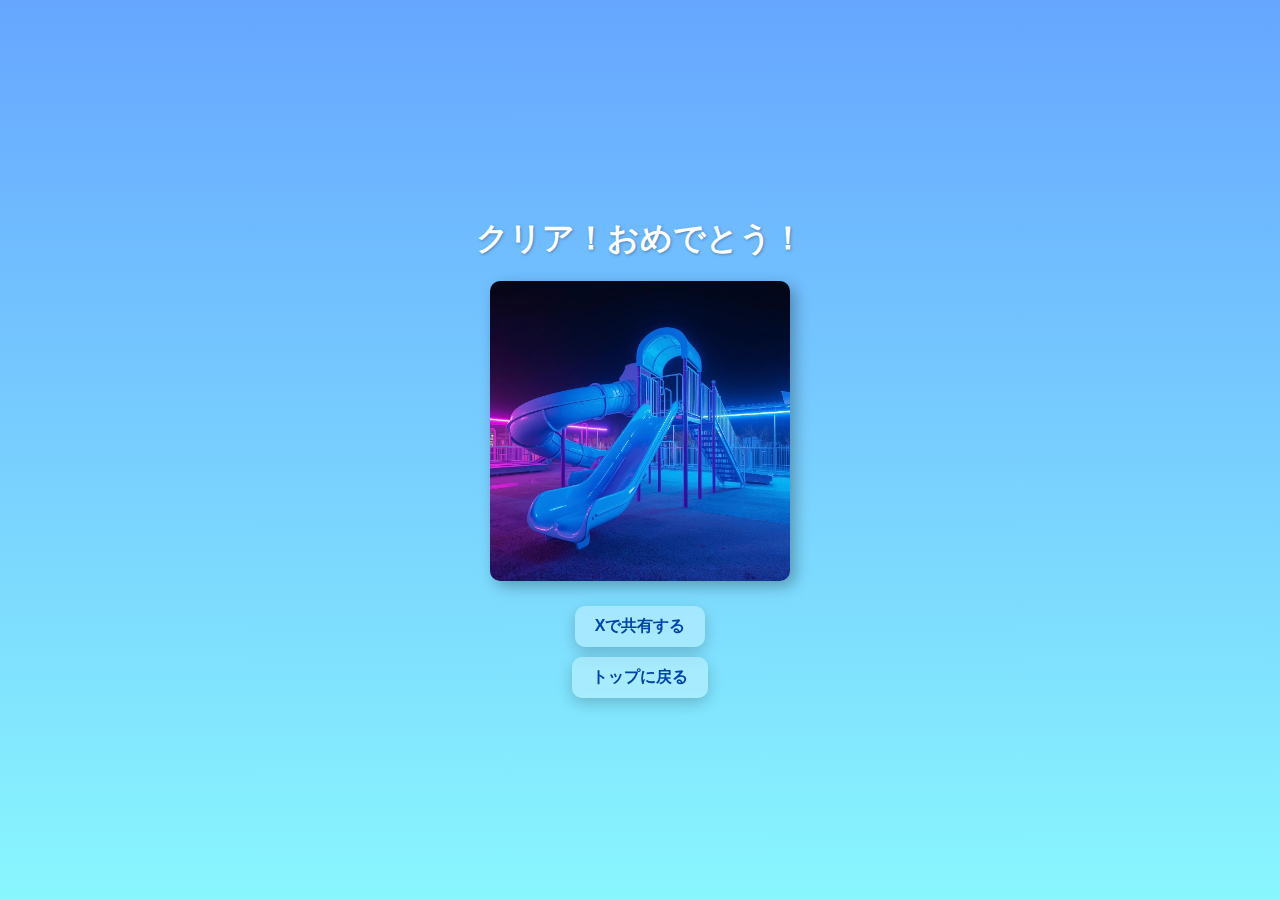
<file: clear.html>
<!DOCTYPE html>
<html lang="ja">
<head>
  <meta charset="UTF-8">
  <meta name="viewport" content="width=device-width, initial-scale=1.0">
  <title>クリア！</title>
  <link rel="stylesheet" href="style.css">
  <style>
    body {
      display: flex;
      flex-direction: column;
      align-items: center;
      justify-content: center;
      height: 100vh;
      background: linear-gradient(to bottom, #66a6ff, #89f7fe);
      font-family: 'Noto Sans JP', sans-serif;
      text-align: center;
    }
    h1 {
      color: #fff;
      text-shadow: 1px 1px 3px rgba(0,0,0,0.3);
      margin-bottom: 20px;
    }
    img {
      width: 300px;
      height: 300px;
      object-fit: cover;
      border-radius: 10px;
      box-shadow: 5px 5px 15px rgba(0,0,0,0.3);
      margin-bottom: 20px;
    }
    button {
      margin: 5px;
      padding: 10px 20px;
      border: none;
      border-radius: 10px;
      background: rgba(255,255,255,0.3);
      backdrop-filter: blur(5px);
      box-shadow: 0 5px 15px rgba(0,0,0,0.2);
      color: #0044aa;
      font-size: 16px;
      font-weight: bold;
      cursor: pointer;
      transition: all 0.2s ease;
    }
    button:hover {
      background: rgba(255,255,255,0.5);
      transform: translateY(-2px);
    }
  </style>
</head>
<body>
  <h1>クリア！おめでとう！</h1>
  <img id="clearImage" src="" alt="完成画像">

  <!-- X共有ボタン -->
  <button id="shareX">Xで共有する</button>
  <button onclick="location.href='index.html'">トップに戻る</button>
  <div id="confetti" class="confetti"></div>

  <script>
    // URLパラメータからレベル取得
    const params = new URLSearchParams(window.location.search);
    const level = params.get("level") || "easy"; // デフォルトは easy

    // 完成画像を設定
    const img = document.getElementById("clearImage");
    img.src = `images/${level}_images/${level}.jpg`;

    // コンフェッティアニメーション開始
    function startConfetti() {
      const container = document.createElement("div");
      container.className = "confetti-container";
      document.body.appendChild(container);

      const colors = ['#EF2964', '#00C09D', '#2D87B0', '#48485E','#EFFF1D'];
      const animations = ['slow', 'medium', 'fast'];

      const interval = setInterval(() => {
      const confetti = document.createElement("div");
      const size = Math.floor(Math.random() * 6) + 8; // 8〜14px
      const color = colors[Math.floor(Math.random() * colors.length)];
      const animation = animations[Math.floor(Math.random() * animations.length)];
      const left = Math.random() * 100; // 左幅%

      confetti.className = `confetti confetti--animation-${animation}`;
      confetti.style.width = `${size}px`;
      confetti.style.height = `${size * 0.6}px`;
      confetti.style.backgroundColor = color;
      confetti.style.left = `${left}vw`;

      container.appendChild(confetti);

    // 落下終了後削除
      setTimeout(() => confetti.remove(), 3500);
    }, 40);

    // 4秒後に生成停止
    setTimeout(() => {
      clearInterval(interval);
    }, 4000);
  }
    startConfetti();

    // X共有ボタン
    document.getElementById("shareX").addEventListener("click", () => {
      const text = encodeURIComponent(`スライドパズル 【${level}】 をクリアしました！🧩 #スライドパズル`);
      const url = encodeURIComponent(window.location.href);
      const shareUrl = `https://twitter.com/intent/tweet?text=${text}&url=${url}`;
      window.open(shareUrl, "_blank");
    });
  </script>
</body>
</html>
</file>
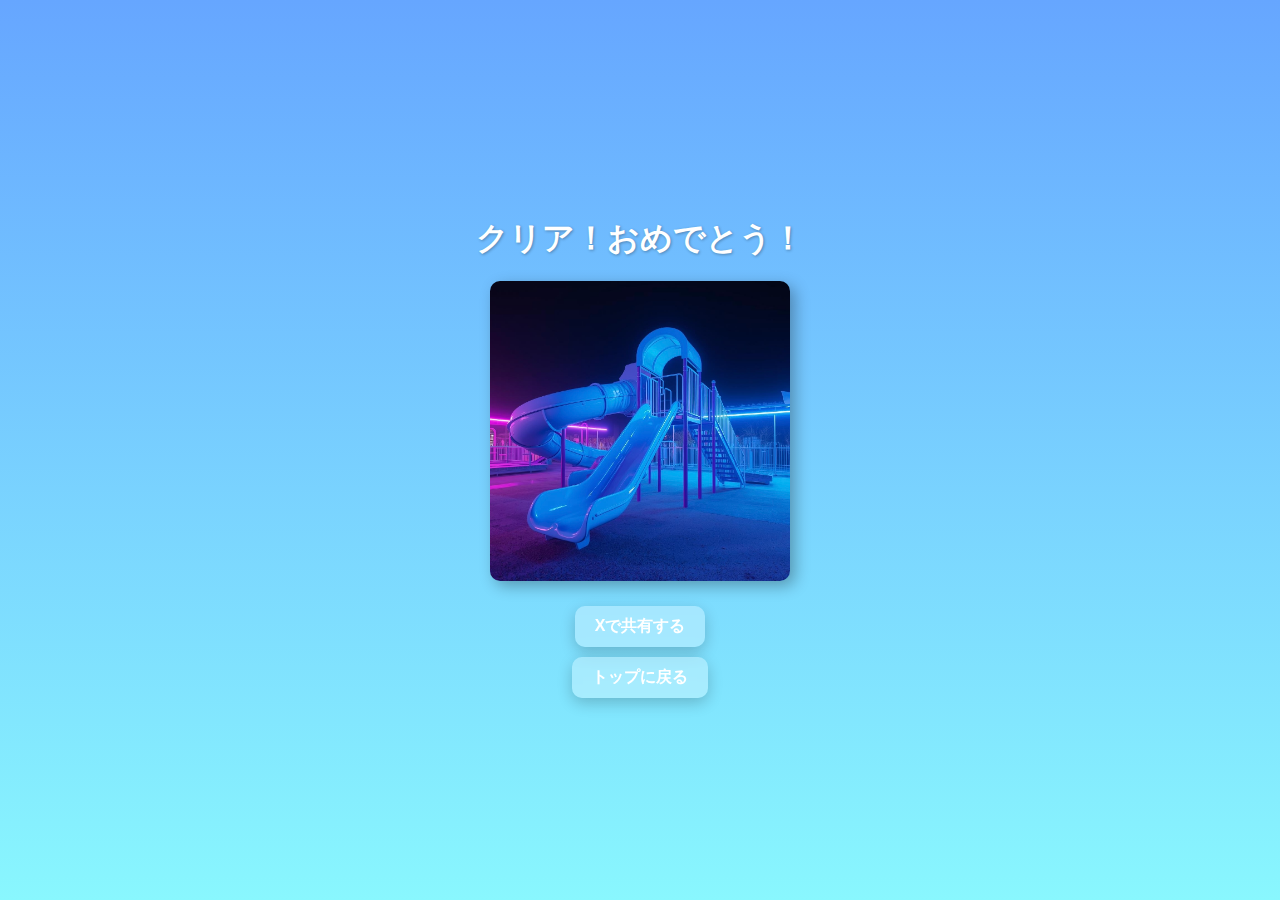
<file: public/clear.html>
<!DOCTYPE html>
<html lang="ja">
<head>
  <meta charset="UTF-8">
  <meta name="viewport" content="width=device-width, initial-scale=1.0">
  <title>クリア！</title>
  <link rel="stylesheet" href="style.css">
  <style>
    body {
      display: flex;
      flex-direction: column;
      align-items: center;
      justify-content: center;
      height: 100vh;
      background: linear-gradient(to bottom, #66a6ff, #89f7fe);
      font-family: 'Noto Sans JP', sans-serif;
      text-align: center;
    }
    h1 {
      color: #fff;
      text-shadow: 1px 1px 3px rgba(0,0,0,0.3);
      margin-bottom: 20px;
    }
    img {
      width: 300px;
      height: 300px;
      object-fit: cover;
      border-radius: 10px;
      box-shadow: 5px 5px 15px rgba(0,0,0,0.3);
      margin-bottom: 20px;
    }
    button {
      margin: 5px;
      padding: 10px 20px;
      border: none;
      border-radius: 10px;
      background: rgba(255,255,255,0.3);
      backdrop-filter: blur(5px);
      box-shadow: 0 5px 15px rgba(0,0,0,0.2);
      color: #fff;
      font-size: 16px;
      cursor: pointer;
      transition: all 0.2s ease;
    }
    button:hover {
      background: rgba(255,255,255,0.5);
      transform: translateY(-2px);
    }
  </style>
</head>
<body>
  <h1>クリア！おめでとう！</h1>
  <img id="clearImage" src="" alt="完成画像">

  <!-- X共有ボタン -->
  <button id="shareX">Xで共有する</button>
  <button onclick="location.href='index.html'">トップに戻る</button>
  <div id="confetti" class="confetti"></div>

  <script>
    // URLパラメータからレベル取得
    const params = new URLSearchParams(window.location.search);
    const level = params.get("level") || "easy"; // デフォルトは easy

    // 完成画像を設定
    const img = document.getElementById("clearImage");
    img.src = `images/${level}_images/${level}.jpg`;

    // コンフェッティアニメーション開始
    function startConfetti() {
      const container = document.createElement("div");
      container.className = "confetti-container";
      document.body.appendChild(container);

      const colors = ['#EF2964', '#00C09D', '#2D87B0', '#48485E','#EFFF1D'];
      const animations = ['slow', 'medium', 'fast'];

      const interval = setInterval(() => {
      const confetti = document.createElement("div");
      const size = Math.floor(Math.random() * 6) + 8; // 8〜14px
      const color = colors[Math.floor(Math.random() * colors.length)];
      const animation = animations[Math.floor(Math.random() * animations.length)];
      const left = Math.random() * 100; // 左幅%

      confetti.className = `confetti confetti--animation-${animation}`;
      confetti.style.width = `${size}px`;
      confetti.style.height = `${size * 0.6}px`;
      confetti.style.backgroundColor = color;
      confetti.style.left = `${left}vw`;

      container.appendChild(confetti);

    // 落下終了後削除
      setTimeout(() => confetti.remove(), 3500);
    }, 40);

    // 4秒後に生成停止
    setTimeout(() => {
      clearInterval(interval);
    }, 4000);
  }
    startConfetti();

    // X共有ボタン
    document.getElementById("shareX").addEventListener("click", () => {
      const text = encodeURIComponent(`スライドパズル (${level}) をクリアしました！ #スライドパズル`);
      const url = encodeURIComponent(window.location.href);
      const shareUrl = `https://twitter.com/intent/tweet?text=${text}&url=${url}`;
      window.open(shareUrl, "_blank");
    });
  </script>
</body>
</html>
</file>
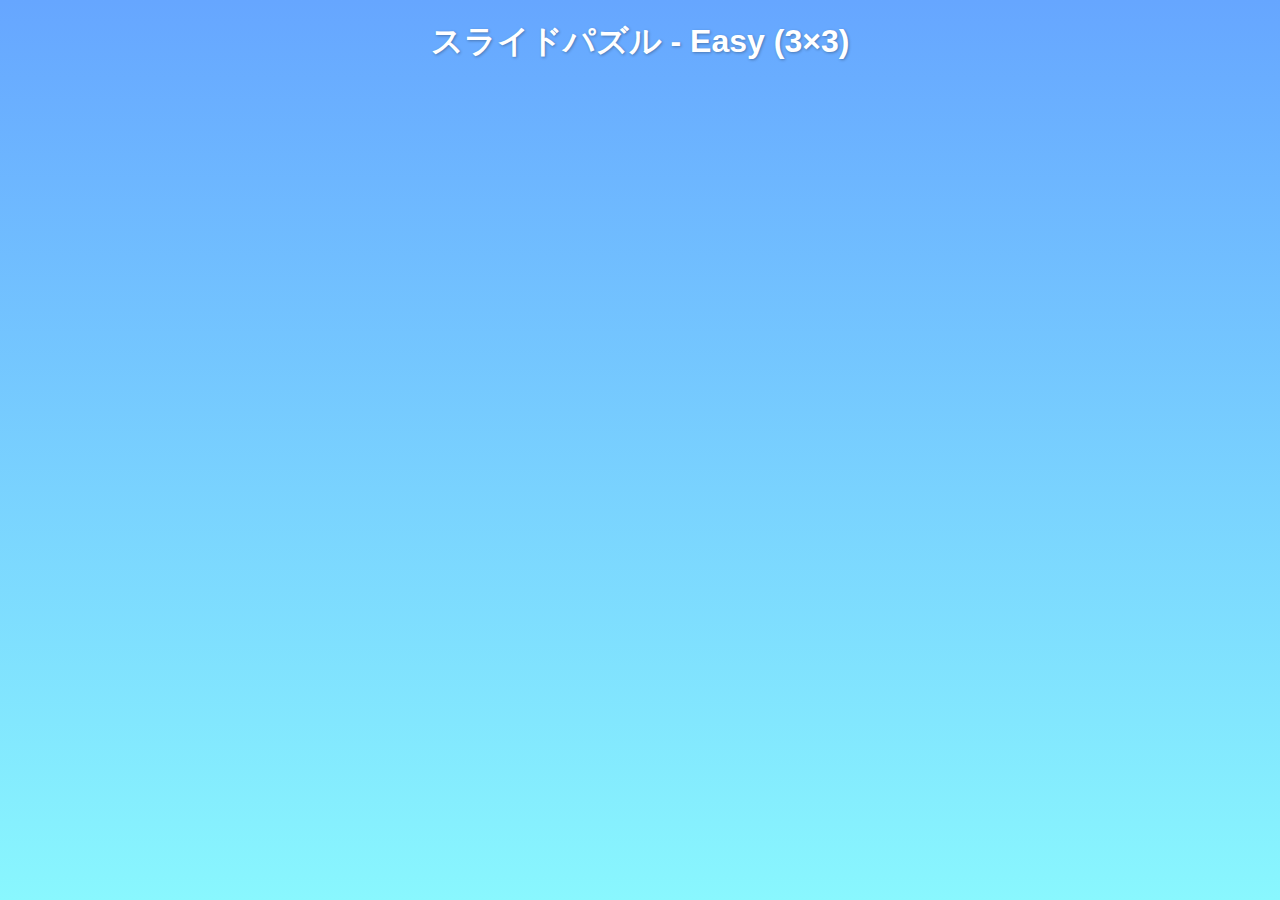
<file: public/easy.html>
<!DOCTYPE html>
<html lang="ja">
<head>
<meta charset="UTF-8">
<meta name="viewport" content="width=device-width, initial-scale=1.0">
<title>スライドパズル - Easy</title>
<link rel="stylesheet" href="style.css">
</head>
<body>
<h1 style="text-align:center">スライドパズル - Easy (3×3)</h1>

<table id="table"></table>

<script src="easy.js"></script>
</body>
</html>
</file>
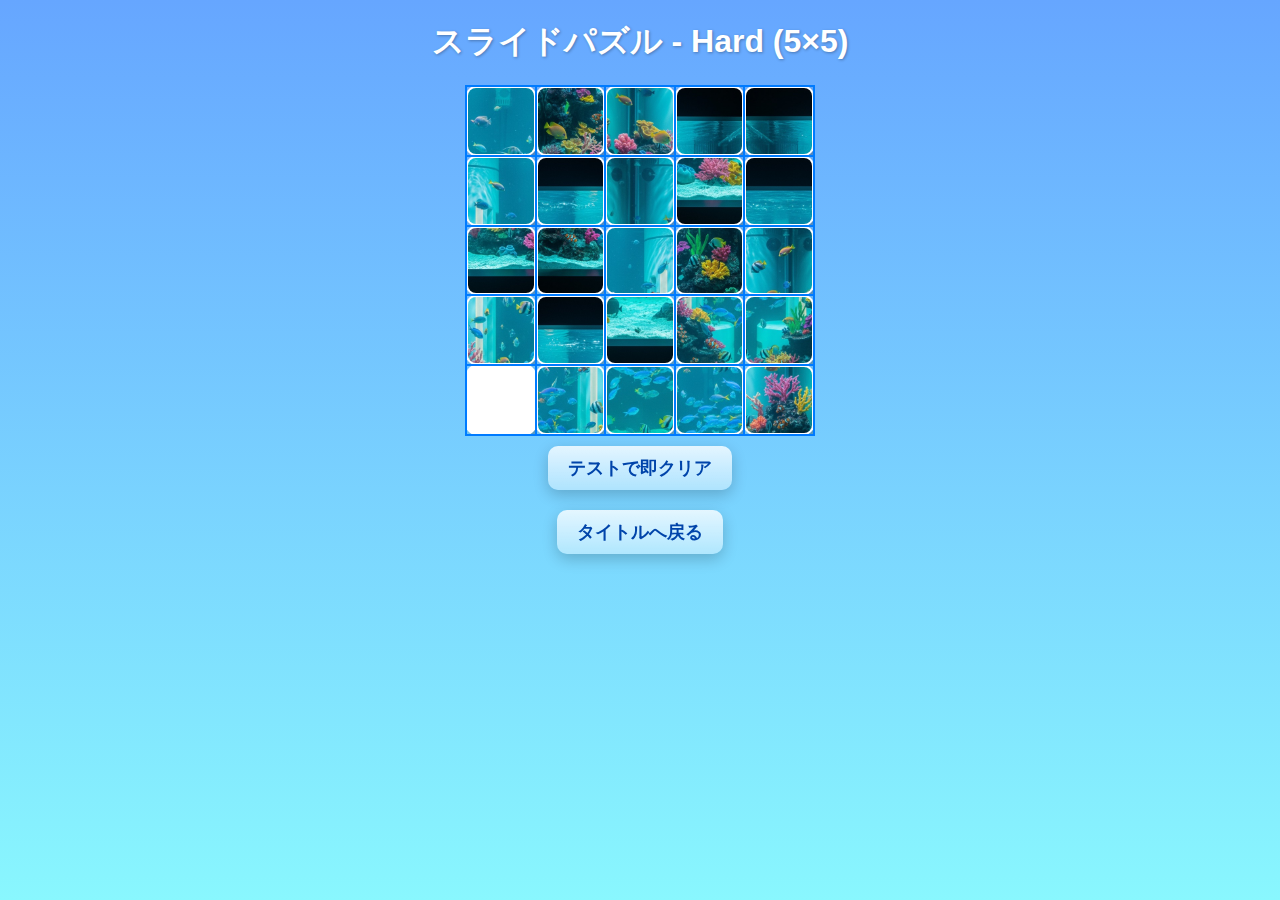
<file: public/hard.html>
<!DOCTYPE html>
<html lang="ja">
<head>
<meta charset="UTF-8">
<meta name="viewport" content="width=device-width, initial-scale=1.0">
<title>スライドパズル - Hard</title>
<link rel="stylesheet" href="style.css">
</head>
<body>
<h1 style="text-align:center">スライドパズル - Hard (5×5)</h1>

<table id="table"></table>
<!-- テスト用ボタン -->
<button id="testClear">テストで即クリア</button>

<button class="back-btn" onclick="location.href='index.html'">
  タイトルへ戻る
</button>

<script src="hard.js"></script>
</body>
</html>
</file>
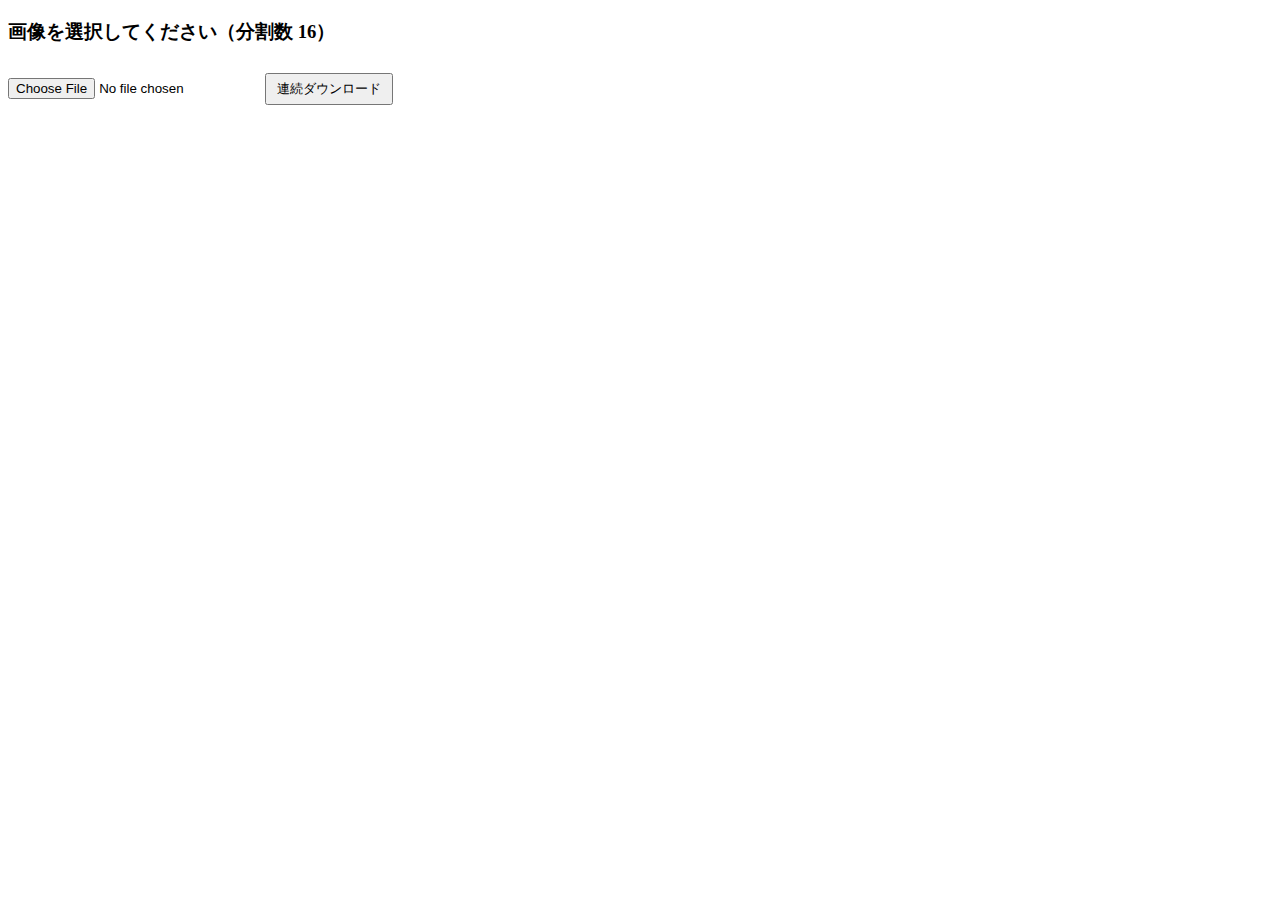
<file: tools/split16.html>
<!DOCTYPE html>
<html>
<head>
<meta charset="UTF-8">
<title>Image Splitter - 連続ダウンロード</title>
<style>
  #preview {
    display: grid;
    gap: 5px;
    margin-top: 10px;
  }
  .piece { width: 70px; height: 70px; border: 1px solid #aaa; }
  #downloadAll { margin-top: 10px; padding: 5px 10px; }
</style>
</head>
<body>

<h3>画像を選択してください（分割数 16）</h3>
<input type="file" id="file">
<button id="downloadAll">連続ダウンロード</button>
<div id="preview"></div>

<script>
let size = 4; // 3x3, 4x4, 5x5 に変更可能
const pieces = [];

document.getElementById("file").addEventListener("change", e => {
  const file = e.target.files[0];
  if (!file) return;
  const img = new Image();
  img.src = URL.createObjectURL(file);
  img.onload = () => splitImage(img);
});

function splitImage(img) {
  const preview = document.getElementById("preview");
  preview.innerHTML = "";
  pieces.length = 0;

  // CSSで列数を自動調整
  preview.style.gridTemplateColumns = `repeat(${size}, 70px)`;

  const pieceSize = Math.floor(Math.min(img.width, img.height) / size);

  for (let y = 0; y < size; y++) {
    for (let x = 0; x < size; x++) {
      const canvas = document.createElement("canvas");
      canvas.width = pieceSize;
      canvas.height = pieceSize;
      const ctx = canvas.getContext("2d");
      ctx.drawImage(
        img,
        x * pieceSize, y * pieceSize, pieceSize, pieceSize,
        0, 0, pieceSize, pieceSize
      );

      canvas.className = "piece";
      preview.appendChild(canvas);
      pieces.push({canvas: canvas, name: `piece_${y*size + x}.jpg`});
    }
  }
}

// 連続ダウンロード
document.getElementById("downloadAll").addEventListener("click", async () => {
  if(pieces.length === 0) return alert("先に画像を選択してください");

  for (const p of pieces) {
    await new Promise(resolve => {
      p.canvas.toBlob(blob => {
        const a = document.createElement("a");
        a.href = URL.createObjectURL(blob);
        a.download = p.name;
        document.body.appendChild(a);
        a.click();
        a.remove();
        resolve();
      }, "image/jpeg");
    });
    // 連続クリックが早すぎると反応しない場合があるので少し待つ
    await new Promise(r => setTimeout(r, 150));
  }
});
</script>

</body>
</html>
</file>
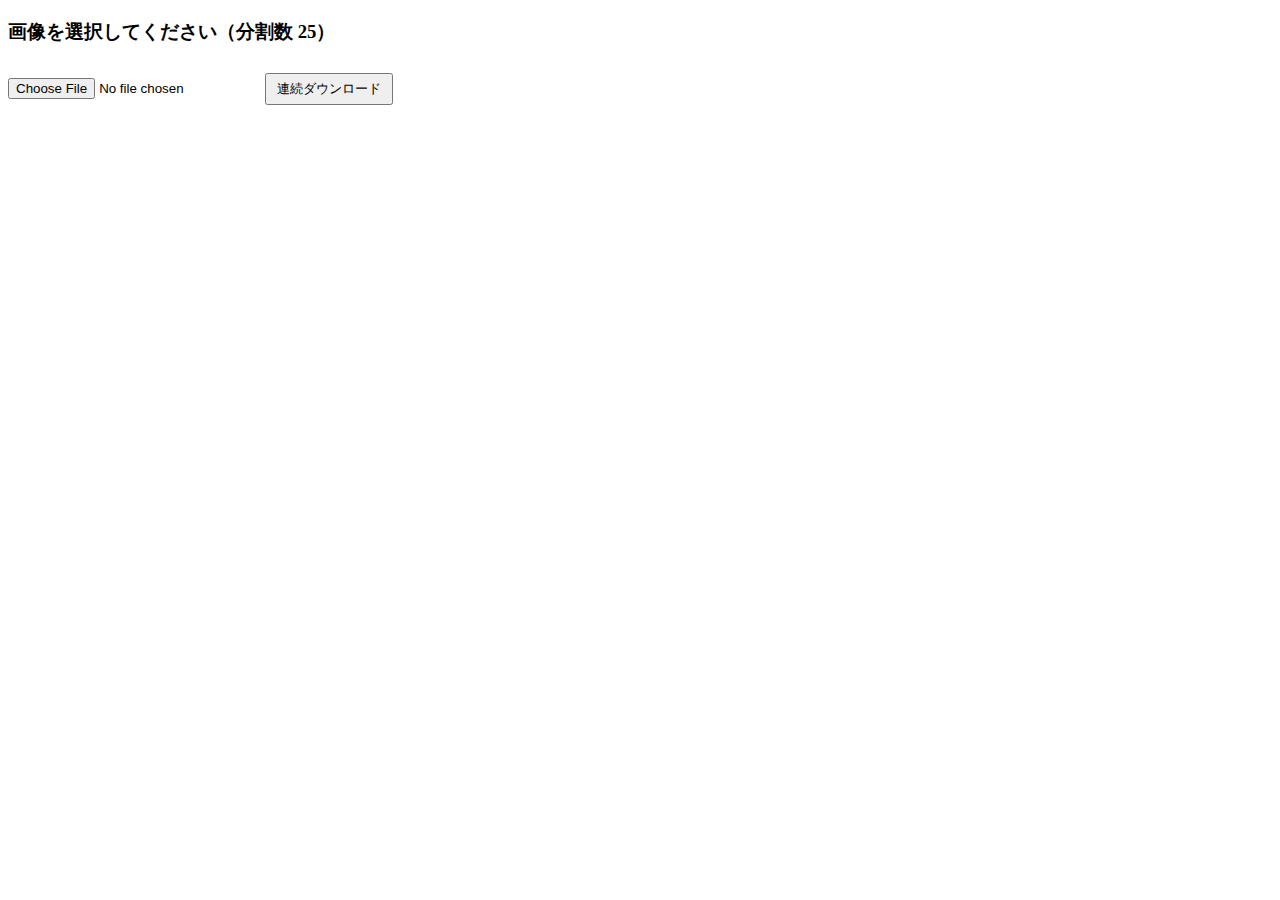
<file: tools/split25.html>
<!DOCTYPE html>
<html>
<head>
<meta charset="UTF-8">
<title>Image Splitter - 連続ダウンロード</title>
<style>
  #preview {
    display: grid;
    gap: 5px;
    margin-top: 10px;
  }
  .piece { width: 70px; height: 70px; border: 1px solid #aaa; }
  #downloadAll { margin-top: 10px; padding: 5px 10px; }
</style>
</head>
<body>

<h3>画像を選択してください（分割数 25）</h3>
<input type="file" id="file">
<button id="downloadAll">連続ダウンロード</button>
<div id="preview"></div>

<script>
let size = 5; // 3x3, 4x4, 5x5 に変更可能
const pieces = [];

document.getElementById("file").addEventListener("change", e => {
  const file = e.target.files[0];
  if (!file) return;
  const img = new Image();
  img.src = URL.createObjectURL(file);
  img.onload = () => splitImage(img);
});

function splitImage(img) {
  const preview = document.getElementById("preview");
  preview.innerHTML = "";
  pieces.length = 0;

  // CSSで列数を自動調整
  preview.style.gridTemplateColumns = `repeat(${size}, 70px)`;

  const pieceSize = Math.floor(Math.min(img.width, img.height) / size);

  for (let y = 0; y < size; y++) {
    for (let x = 0; x < size; x++) {
      const canvas = document.createElement("canvas");
      canvas.width = pieceSize;
      canvas.height = pieceSize;
      const ctx = canvas.getContext("2d");
      ctx.drawImage(
        img,
        x * pieceSize, y * pieceSize, pieceSize, pieceSize,
        0, 0, pieceSize, pieceSize
      );

      canvas.className = "piece";
      preview.appendChild(canvas);
      pieces.push({canvas: canvas, name: `piece_${y*size + x}.jpg`});
    }
  }
}

// 連続ダウンロード
document.getElementById("downloadAll").addEventListener("click", async () => {
  if(pieces.length === 0) return alert("先に画像を選択してください");

  for (const p of pieces) {
    await new Promise(resolve => {
      p.canvas.toBlob(blob => {
        const a = document.createElement("a");
        a.href = URL.createObjectURL(blob);
        a.download = p.name;
        document.body.appendChild(a);
        a.click();
        a.remove();
        resolve();
      }, "image/jpeg");
    });
    // 連続クリックが早すぎると反応しない場合があるので少し待つ
    await new Promise(r => setTimeout(r, 50));
  }
});
</script>

</body>
</html>
</file>
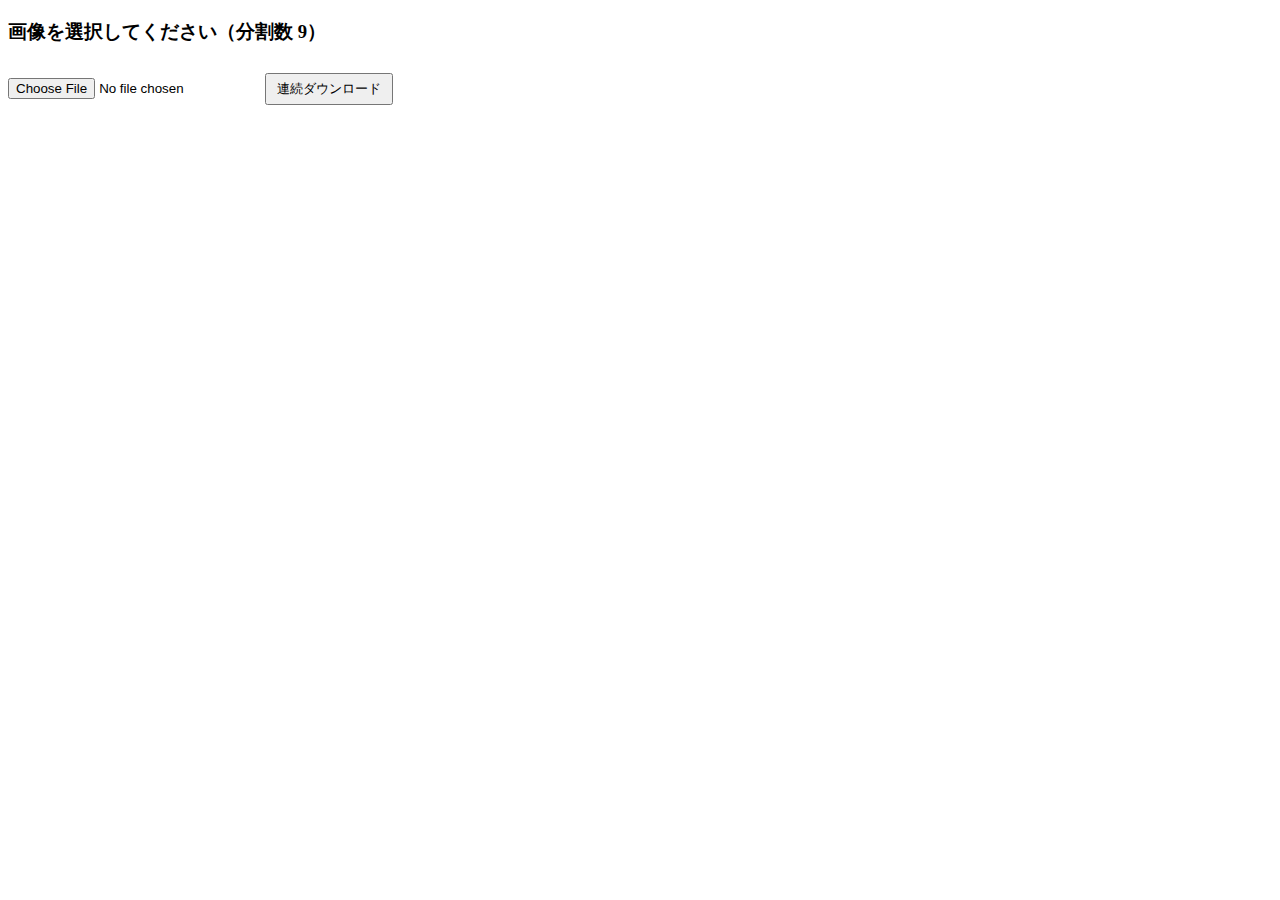
<file: tools/split9.html>
<!DOCTYPE html>
<html>
<head>
<meta charset="UTF-8">
<title>Image Splitter - 連続ダウンロード</title>
<style>
  #preview {
    display: grid;
    gap: 5px;
    margin-top: 10px;
  }
  .piece { width: 70px; height: 70px; border: 1px solid #aaa; }
  #downloadAll { margin-top: 10px; padding: 5px 10px; }
</style>
</head>
<body>

<h3>画像を選択してください（分割数 9）</h3>
<input type="file" id="file">
<button id="downloadAll">連続ダウンロード</button>
<div id="preview"></div>

<script>
let size = 3; // 3x3, 4x4, 5x5 に変更可能
const pieces = [];

document.getElementById("file").addEventListener("change", e => {
  const file = e.target.files[0];
  if (!file) return;
  const img = new Image();
  img.src = URL.createObjectURL(file);
  img.onload = () => splitImage(img);
});

function splitImage(img) {
  const preview = document.getElementById("preview");
  preview.innerHTML = "";
  pieces.length = 0;

  // CSSで列数を自動調整
  preview.style.gridTemplateColumns = `repeat(${size}, 70px)`;

  const pieceSize = Math.floor(Math.min(img.width, img.height) / size);

  for (let y = 0; y < size; y++) {
    for (let x = 0; x < size; x++) {
      const canvas = document.createElement("canvas");
      canvas.width = pieceSize;
      canvas.height = pieceSize;
      const ctx = canvas.getContext("2d");
      ctx.drawImage(
        img,
        x * pieceSize, y * pieceSize, pieceSize, pieceSize,
        0, 0, pieceSize, pieceSize
      );

      canvas.className = "piece";
      preview.appendChild(canvas);
      pieces.push({canvas: canvas, name: `piece_${y*size + x}.jpg`});
    }
  }
}

// 連続ダウンロード
document.getElementById("downloadAll").addEventListener("click", async () => {
  if(pieces.length === 0) return alert("先に画像を選択してください");

  for (const p of pieces) {
    await new Promise(resolve => {
      p.canvas.toBlob(blob => {
        const a = document.createElement("a");
        a.href = URL.createObjectURL(blob);
        a.download = p.name;
        document.body.appendChild(a);
        a.click();
        a.remove();
        resolve();
      }, "image/jpeg");
    });
    // 連続クリックが早すぎると反応しない場合があるので少し待つ
    await new Promise(r => setTimeout(r, 50));
  }
});
</script>

</body>
</html>
</file>
<file: style.css>
/* 共通フォント */
body {
  font-family: 'Noto Sans JP', sans-serif;
  background: linear-gradient(to bottom, #66a6ff, #89f7fe); /* XP風青グラデーション */
  margin: 0;
  padding: 0;
  display: flex;
  flex-direction: column;
  align-items: center;
} 

html,body {
  min-height:100vh; 
}

/* タイトル */
h1 {
  text-align: center;
  margin-top: 20px;
  color: #fff;
  text-shadow: 1px 1px 3px rgba(0,0,0,0.3);
}

/* 文字 */
p {
  font-size: 18px;
  color: #0044aa;
  text-shadow: 1px 1px 3px rgba(0,0,0,0.3);
}

/* パズル全体のラッパー */
#puzzleWrapper {
  width: 350px;
  height: 350px;
  margin: 20px auto;
  position: relative; /* これが基準！ */
}
/* パズルテーブル */
table {
  width: 350px;
  height: 350px;
  border-collapse: collapse;
  border-spacing: 0;
}

td {
  padding: 0;
  margin: 0;
}

/* タイル */
.tile {
  width: calc(100% / var(--cols));
  height: calc(100% / var(--cols));
  padding: 0;
  cursor: pointer;
  border-radius: 10px;
  border: 2px solid #007bff;
  background-color: #fff;
  box-shadow: 5px 5px 10px rgba(0,0,0,0.3);
  transition: transform 0.2s ease;
  position: relative;
  overflow: hidden;
}

.tile img {
  width: 100%;
  height: 100%;
  object-fit: cover;
  border-radius: 10px;
  display: block;
}

/* 空白タイル */
.tile.empty {
  background: white;
  box-shadow: none;
}

/* タイル移動アニメーション（未来的な爽快感） */
.tile.moving {
  transform: translate(0,0);
  transition: transform 0.15s cubic-bezier(0.25, 1.25, 0.5, 1);
}

/* ボタン */
button {
  margin: 10px;
  padding: 10px 20px;
  border: none;
  border-radius: 10px;
  background:linear-gradient(to bottom, rgba(255,255,255,0.8), rgba(255,255,255,0.4));
  backdrop-filter: blur(6px);
  box-shadow: 0 5px 15px rgba(0,0,0,0.2);
  color: #0044aa;
  font-size: 18px;
  font-weight: bold;
  cursor: pointer;
  transition: all 0.2s ease;
}

button:hover {
  background: linear-gradient(to bottom, rgba(255,255,255,1), rgba(255,255,255,0.6));
  transform: translateY(-2px);
}

#how-to-play {
  text-align: center;
  margin: 20px auto;
  padding: 15px;
  background: #f7f7f7;
  border-radius: 10px;
  width: 90%;
  max-width: 350px;
  box-shadow: 0 2px 6px rgba(0,0,0,0.1);
}

#how-to-play h2 {
  margin-bottom: 8px;
  font-size: 20px;
  color: #2d87b0;
}

#how-to-play ul {
  text-align: left;
  display: inline-block;
  font-size: 14px;
  font-weight: bold;
  color: #0044aa;
  font-family: 'Noto Sans JP', sans-serif;
  line-height: 1.6;
  margin: 10px 0;
  padding-left: 20px;
}

#how-to-play .example img {
  width: 80%;
  margin-top: 6px;
  border-radius: 6px;
  border: solid 2px #fff;
}


/* ヒント画像表示用 */
#hintImage {
  position: absolute;
  top: 50%;
  left: 50%;
  width: 350px;      /* 画像の見やすい大きさ。必要に応じて調整 */
  height: 350px;
  transform: translate(-50%, -50%);
  opacity: 0;
  pointer-events: none; /* 押せないように */
  transition: opacity 0.4s ease;
  background-size: cover;
  background-position: center;
  background-repeat: no-repeat;
  border-radius: 15px;
  box-shadow: 0 0 15px rgba(0,0,0,0.4);
  display: none; /* 初期状態では非表示 */
}

#hintImage.show {
  opacity: 0.9;
  pointer-events: auto;
}

/* クリア表示用 */
#clearMessage {
  margin-top: 20px;
  font-size: 24px;
  color: #fff;
  text-shadow: 1px 1px 3px rgba(0,0,0,0.5);
  opacity: 0;
  transition: opacity 0.5s ease;
}

#clearMessage.show {
  opacity: 1;
}

/* ⭐ひらひら落下＋強い3D回転 */
@keyframes confetti-fall-slow {
  0%   { transform: translate3d(0, -10vh, 0) rotateX(0deg) rotateY(0deg) rotateZ(0deg); }
  50%  { transform: translate3d(20px, 50vh, 0) rotateX(180deg) rotateY(360deg) rotateZ(90deg); }
  100% { transform: translate3d(-40px, 105vh, 0) rotateX(720deg) rotateY(540deg) rotateZ(300deg); }
}

@keyframes confetti-fall-medium {
  0%   { transform: translate3d(0, -10vh, 0) rotateX(0deg) rotateY(0deg) rotateZ(0deg); }
  50%  { transform: translate3d(-30px, 50vh, 0) rotateX(300deg) rotateY(360deg) rotateZ(200deg); }
  100% { transform: translate3d(50px, 105vh, 0) rotateX(900deg) rotateY(720deg) rotateZ(480deg); }
}

@keyframes confetti-fall-fast {
  0%   { transform: translate3d(0, -10vh, 0) rotateX(0deg) rotateY(0deg) rotateZ(0deg); }
  50%  { transform: translate3d(50px, 50vh, 0) rotateX(360deg) rotateY(200deg) rotateZ(300deg); }
  100% { transform: translate3d(-80px, 105vh, 0) rotateX(1200deg) rotateY(800deg) rotateZ(540deg); }
}


.confetti-container {
  position: fixed;
  top: 0;
  left: 0;
  width: 100vw;
  height: 100vh;
  pointer-events: none;
  perspective: 800px;
  overflow: hidden;
  z-index: 999;
}

/* 紙吹雪の共通スタイル */
.confetti {
  position: absolute;
  top: -10px;
  transform-style: preserve-3d;
  border-radius: 2px;
}

/* Sassの & 記法をやめて普通のクラスに */
.confetti--animation-slow {
  animation: confetti-fall-slow 2.8s linear forwards;
}

.confetti--animation-medium {
  animation: confetti-fall-medium 2.2s linear forwards;
}

.confetti--animation-fast {
  animation: confetti-fall-fast 1.7s linear forwards;
}

.bubble-bg {
  position: absolute;
  inset: 0;
  overflow: hidden;
  pointer-events: none;
  z-index: -1;
}

.bubble {
  position: fixed;
  bottom: -20vh;
  width: var(--size);
  height: var(--size);
  border-radius: 50%;
  background:
    radial-gradient(circle at 30% 30%, #ffffffcc 0%, #ffffff55 35%, #00000011 70%, transparent 100%),
    radial-gradient(circle at 70% 80%, rgba(255,255,255,0.25), transparent 60%),
    radial-gradient(circle at 50% 50%, rgba(150,200,255,0.15), transparent 70%);

  backdrop-filter: blur(2px); /* 屈折感 */
  mix-blend-mode: screen;
  animation: floatUp var(--duration) linear infinite;
  filter: drop-shadow(0 0px 10px rgba(255, 255, 255, 0.4));
  opacity: 0.9;
}

/* シャボン玉がゆらゆら上昇するアニメーション */
@keyframes floatUp {
  0% {
    transform: translateX(0) translateY(0) scale(1);
  }
  50% {
    transform: translateX(var(--drift)) translateY(-50vh) scale(1.2);
  }
  100% {
    transform: translateX(calc(var(--drift) * 2)) translateY(-100vh) scale(0.8);
    opacity: 0;
  }
}

.mute-btn {
  position: fixed;
  top: 15px;
  right: 15px;
  z-index: 9999;
  background: white;
  padding: 10px;
  border-radius: 50%;
  border: 2px solid #ccc;
}
</file>
<file: public/style.css>
/* 共通フォント */
body {
  font-family: 'Noto Sans JP', sans-serif;
  background: linear-gradient(to bottom, #66a6ff, #89f7fe); /* XP風青グラデーション */
  margin: 0;
  padding: 0;
  display: flex;
  flex-direction: column;
  align-items: center;
}

html,body {
  height: 100%; 
}

/* タイトル */
h1 {
  text-align: center;
  margin-top: 20px;
  color: #fff;
  text-shadow: 1px 1px 3px rgba(0,0,0,0.3);
}

/* 文字 */
p {
  font-size: 18px;
  color: #0044aa;
  text-shadow: 1px 1px 3px rgba(0,0,0,0.3);
}

/* パズル全体のラッパー */
#puzzleWrapper {
  width: 350px;
  height: 350px;
  margin: 20px auto;
  position: relative; /* これが基準！ */
}
/* パズルテーブル */
table {
  width: 350px;
  height: 350px;
  border-collapse: collapse;
  border-spacing: 0;
}

td {
  padding: 0;
  margin: 0;
}

/* タイル */
.tile {
  width: calc(100% / var(--cols));
  height: calc(100% / var(--cols));
  padding: 0;
  cursor: pointer;
  border-radius: 10px;
  border: 2px solid #007bff;
  background-color: #fff;
  box-shadow: 5px 5px 10px rgba(0,0,0,0.3);
  transition: transform 0.2s ease;
  position: relative;
  overflow: hidden;
}

.tile img {
  width: 100%;
  height: 100%;
  object-fit: cover;
  border-radius: 10px;
  display: block;
}

/* 空白タイル */
.tile.empty {
  background: white;
  box-shadow: none;
}

/* タイル移動アニメーション（未来的な爽快感） */
.tile.moving {
  transform: translate(0,0);
  transition: transform 0.15s cubic-bezier(0.25, 1.25, 0.5, 1);
}

/* ボタン */
button {
  margin: 10px;
  padding: 10px 20px;
  border: none;
  border-radius: 10px;
  background:linear-gradient(to bottom, rgba(255,255,255,0.8), rgba(255,255,255,0.4));
  backdrop-filter: blur(6px);
  box-shadow: 0 5px 15px rgba(0,0,0,0.2);
  color: #0044aa;
  font-size: 18px;
  font-weight: bold;
  cursor: pointer;
  transition: all 0.2s ease;
}

button:hover {
  background: linear-gradient(to bottom, rgba(255,255,255,1), rgba(255,255,255,0.6));
  transform: translateY(-2px);
}

/* ヒント画像表示用 */
#hintImage {
  position: absolute;
  top: 50%;
  left: 50%;
  width: 350px;      /* 画像の見やすい大きさ。必要に応じて調整 */
  height: 350px;
  transform: translate(-50%, -50%);
  opacity: 0;
  pointer-events: none; /* 押せないように */
  transition: opacity 0.4s ease;
  background-size: cover;
  background-position: center;
  background-repeat: no-repeat;
  border-radius: 15px;
  box-shadow: 0 0 15px rgba(0,0,0,0.4);
  display: none; /* 初期状態では非表示 */
}

#hintImage.show {
  opacity: 0.8;
  pointer-events: auto;
}

/* クリア表示用 */
#clearMessage {
  margin-top: 20px;
  font-size: 24px;
  color: #fff;
  text-shadow: 1px 1px 3px rgba(0,0,0,0.5);
  opacity: 0;
  transition: opacity 0.5s ease;
}

#clearMessage.show {
  opacity: 1;
}

/* ⭐ひらひら落下＋強い3D回転 */
@keyframes confetti-fall-slow {
  0%   { transform: translate3d(0, -10vh, 0) rotateX(0deg) rotateY(0deg) rotateZ(0deg); }
  50%  { transform: translate3d(20px, 50vh, 0) rotateX(180deg) rotateY(360deg) rotateZ(90deg); }
  100% { transform: translate3d(-40px, 105vh, 0) rotateX(720deg) rotateY(540deg) rotateZ(300deg); }
}

@keyframes confetti-fall-medium {
  0%   { transform: translate3d(0, -10vh, 0) rotateX(0deg) rotateY(0deg) rotateZ(0deg); }
  50%  { transform: translate3d(-30px, 50vh, 0) rotateX(300deg) rotateY(360deg) rotateZ(200deg); }
  100% { transform: translate3d(50px, 105vh, 0) rotateX(900deg) rotateY(720deg) rotateZ(480deg); }
}

@keyframes confetti-fall-fast {
  0%   { transform: translate3d(0, -10vh, 0) rotateX(0deg) rotateY(0deg) rotateZ(0deg); }
  50%  { transform: translate3d(50px, 50vh, 0) rotateX(360deg) rotateY(200deg) rotateZ(300deg); }
  100% { transform: translate3d(-80px, 105vh, 0) rotateX(1200deg) rotateY(800deg) rotateZ(540deg); }
}


.confetti-container {
  position: fixed;
  top: 0;
  left: 0;
  width: 100vw;
  height: 100vh;
  pointer-events: none;
  perspective: 800px;
  overflow: hidden;
  z-index: 999;
}

/* 紙吹雪の共通スタイル */
.confetti {
  position: absolute;
  top: -10px;
  transform-style: preserve-3d;
  border-radius: 2px;
}

/* Sassの & 記法をやめて普通のクラスに */
.confetti--animation-slow {
  animation: confetti-fall-slow 2.8s linear forwards;
}

.confetti--animation-medium {
  animation: confetti-fall-medium 2.2s linear forwards;
}

.confetti--animation-fast {
  animation: confetti-fall-fast 1.7s linear forwards;
}
</file>
